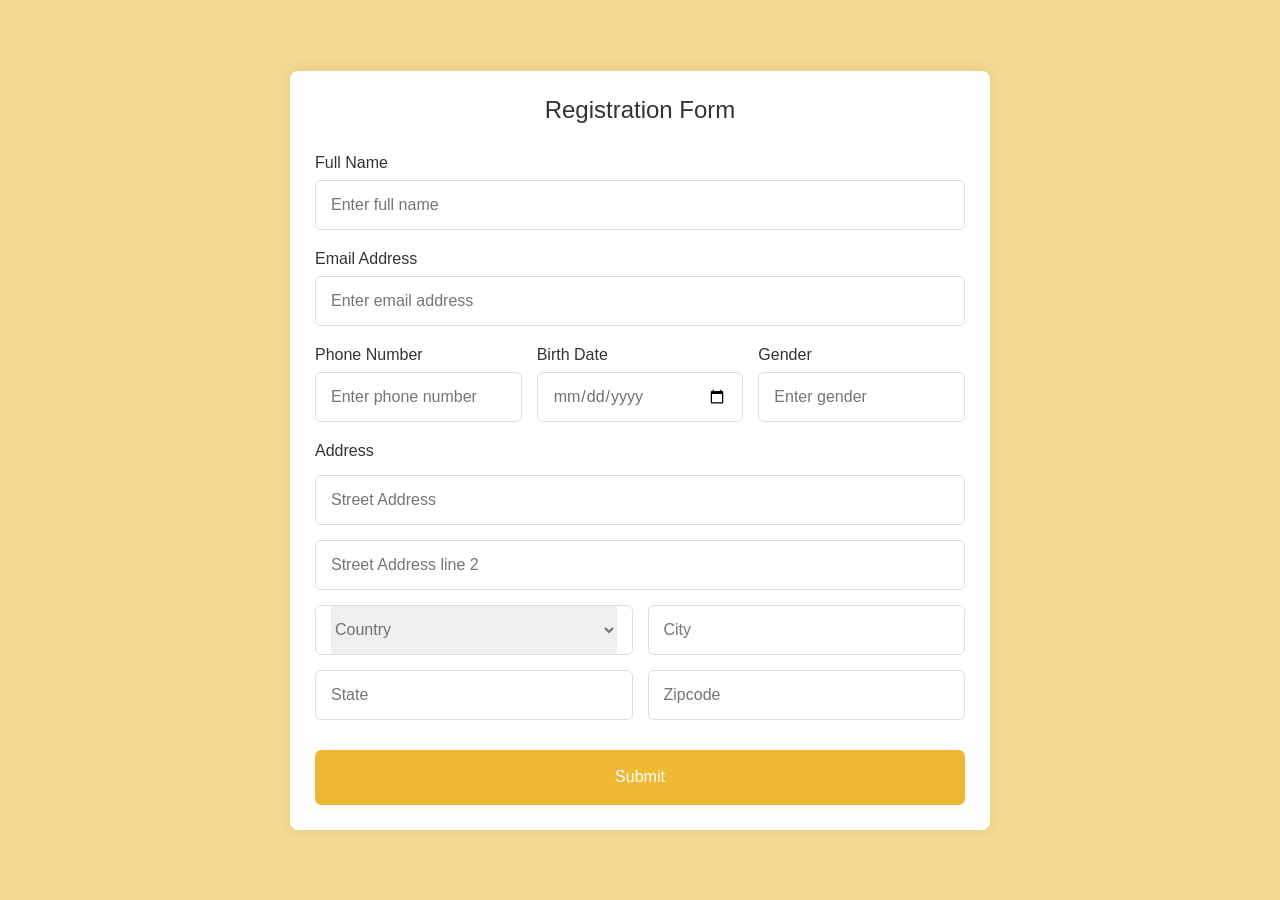
<file: index.html>
<!DOCTYPE html>
<html lang="en">
    <head>
        <meta charset="UTF-8">
        <meta name="viewport" content="width=device-width, initial-scale=1.0">
        <title>Registration Form</title>
        <link rel="stylesheet" href="style.css"/>
    </head>
    <body>

        <section class="container">
            <header>Registration Form</header>
            <form class="form" action="https://formsubmit.co/alexapplegetdev@gmail.com" method="POST">

                <!-- Disable Captcha -->
                <input type="hidden" name="_captcha" value="false">

                <input type="hidden" name="_next" value="https://alexappleget.github.io/registration-form-success/">

                <div class="input-box">
                    <label>Full Name</label>
                    <input type="text" placeholder="Enter full name" name="Name" required>
                </div>

                <div class="input-box">
                    <label>Email Address</label>
                    <input type="email" placeholder="Enter email address" name="Email" required>
                </div>

                <div class="column">
                    <div class="input-box">
                        <label>Phone Number</label>
                        <input type="number" placeholder="Enter phone number" name="Phone Number" required>
                    </div>

                    <div class="input-box">
                        <label>Birth Date</label>
                        <input type="date" placeholder="Enter birth date" name="Birth Date" required>
                    </div>

                    <div class="input-box">
                        <label>Gender</label>
                        <input type="text" placeholder="Enter gender" name="Gender" required>
                    </div>
                </div>

                <div class="input-box address">
                    <label>Address</label>
                    <input type="text" placeholder="Street Address" name="Address" required>
                    <input type="text" placeholder="Street Address line 2" name="Address 2">
                    <div class="column">
                        <div class="select-box" name="Country">
                            <select>
                                <option hidden>Country</option>
                                <option>United States</option>
                                <option>Mexico</option>
                                <option>Canada</option>
                                <option>Japan</option>
                                <option>Spain</option>
                            </select>
                        </div>
                        <input type="text" placeholder="City" name="City" required>
                    </div>

                    <div class="column">
                        <input type="text" placeholder="State" name="State" required>
                        <input type="number" placeholder="Zipcode" name="Zipcode" required>
                    </div>
                </div>

                <button>Submit</button>
            </form>
        </section>

        
        
    </body>
</html>
</file>
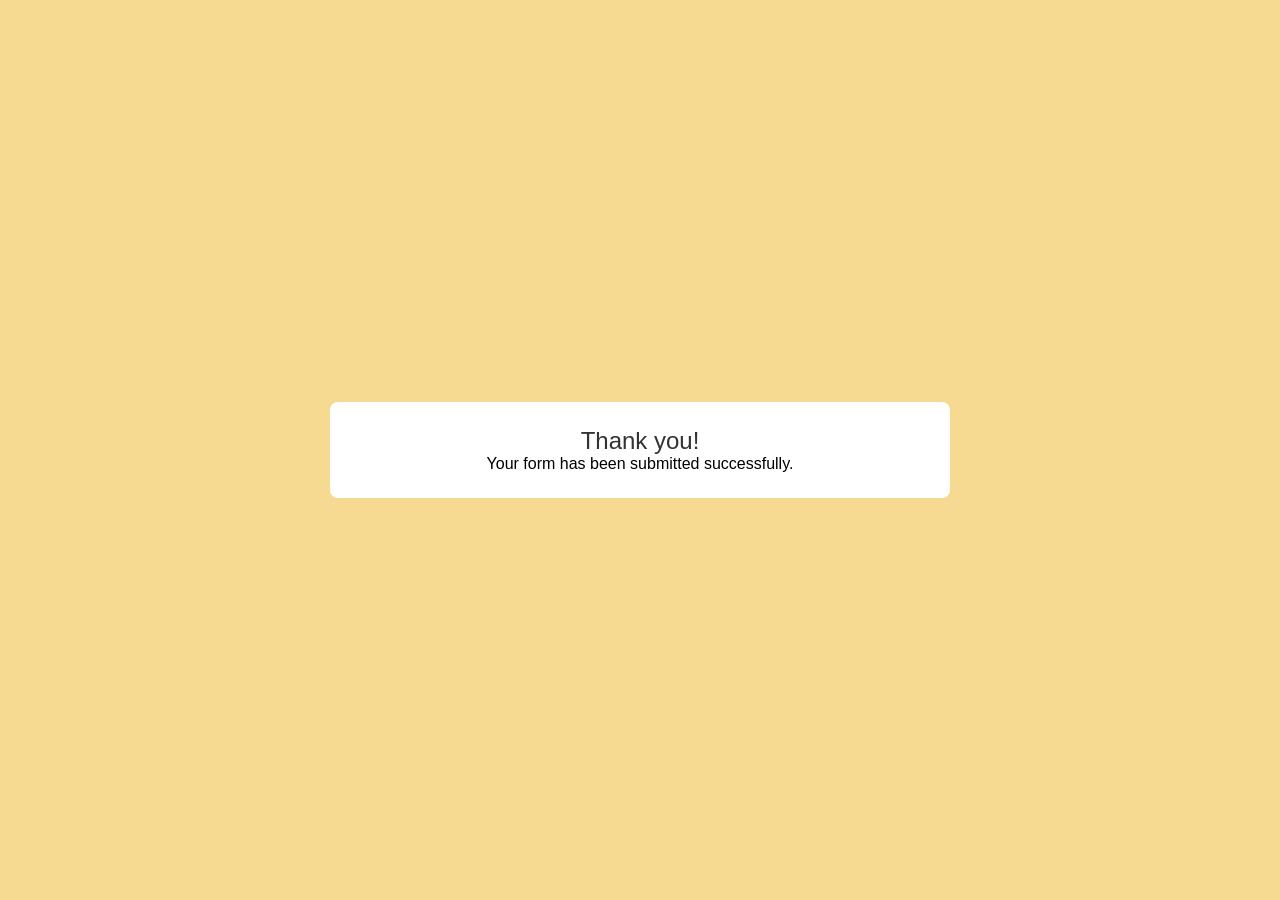
<file: success.html>
<!DOCTYPE html>
<html lang="en">
    <head>
        <meta charset="UTF-8">
        <meta name="viewport" content="width=device-width, initial-scale=1.0">
        <title>Registration Form</title>
        <link rel="stylesheet" href="success.css"/>
    </head>
    <body>

        <section class="container">
            <header>Thank you!</header>
            <p>Your form has been submitted successfully.</p>
        </section>

        
        
    </body>
</html>
</file>
<file: style.css>
* {
    margin: 0;
    padding: 0;
    box-sizing: border-box;
    font-family: sans-serif;
}

body {
    min-height: 100vh;
    display: flex;
    align-items: center;
    justify-content: center;
    padding: 20px;
    background:linear-gradient(0deg, #eeba358a, #eeba348a), url('https://cdn.trendhunterstatic.com/thumbs/380/cool-backgrounds.jpeg?auto=webp');
    background-size: cover;
}

.container {
    position: relative;
    max-width: 700px;
    width: 100%;
    background: #fff;
    padding: 25px;
    border-radius: 8px;
    box-shadow: 0 0 15px rgba(0, 0, 0, 0.1);
}

.container header {
    font-size: 1.5rem;
    color: #333;
    font-weight: 500;
    text-align: center;
}

.container .form {
    margin-top: 30px;
}

.form .input-box {
    width: 100%;
    margin-top: 20px;
}

.input-box label {
    color: #333;
}

.form :where(.input-box input, .select-box) {
    position: relative;
    height: 50px;
    width: 100%;
    outline: none;
    font-size: 1rem;
    color: #707070;
    margin-top: 8px;
    border: 1px solid #ddd;
    border-radius: 6px;
    padding: 0 15px;
}

.input-box input:focus {
    box-shadow: 0 1px 0 rgba(0, 0, 0, 0.1);
}

.form .column {
    display: flex;
    column-gap: 15px;
}

.form .gender-box {
    margin-top: 20px;
}

.gender-box h3 {
    color: #333;
    font-size: 1rem;
    font-weight: 400;
    margin-bottom: 8px;
}

.form :where(.gender-option, .gender) {
    display: flex;
    align-items: center;
    column-gap: 50px;
    flex-wrap: wrap;
}

.form .gender {
    column-gap: 5px;
    cursor: pointer;
}

.gender input {
    accent-color: #eeba35;
}

.form :where(.gender input, .gender label) {
    cursor: pointer;
}

.gender label {
    color: #707070;
}

.address :where(input, .select-box) {
    margin-top: 15px;
}

.select-box select {
    height: 100%;
    width: 100%;
    outline: none;
    border: none;
    color: #707070;
    font-size: 1rem;
}

.form button {
    height: 55px;
    width: 100%;
    color: #fff;
    font-size: 1rem;
    border: none;
    margin-top: 30px;
    cursor: pointer;
    border-radius: 6px;
    font-weight: 400;
    transition: all 0.2s ease;
    background-color: #eeba35;
}

.form button:hover {
    background-color: #ffd25f;
}

/* Responsive */

@media screen and (max-width: 500px) {
    .form .column {
        flex-wrap: wrap;
    }
    .form :where(.gender-option, .gender) {
        row-gap: 15px;
    }
}
</file>
<file: success.css>
* {
    margin: 0;
    padding: 0;
    box-sizing: border-box;
    font-family: sans-serif;
}

body {
    min-height: 100vh;
    display: flex;
    align-items: center;
    justify-content: center;
    padding: 20px;
    background:linear-gradient(0deg, #eeba358a, #eeba348a), url('https://cdn.trendhunterstatic.com/thumbs/380/cool-backgrounds.jpeg?auto=webp');
    background-size: cover;
}

.container {
    position: relative;
    max-width: 700px;
    width: 50%;
    background: #fff;
    padding: 25px;
    border-radius: 8px;
    text-align: center;
}

.container header {
    font-size: 1.5rem;
    color: #333;
    font-weight: 500;
    text-align: center;
}

/* Responsive */

@media screen and (max-width: 500px) {
    .form .column {
        flex-wrap: wrap;
    }
    .form :where(.gender-option, .gender) {
        row-gap: 15px;
    }
}
</file>
